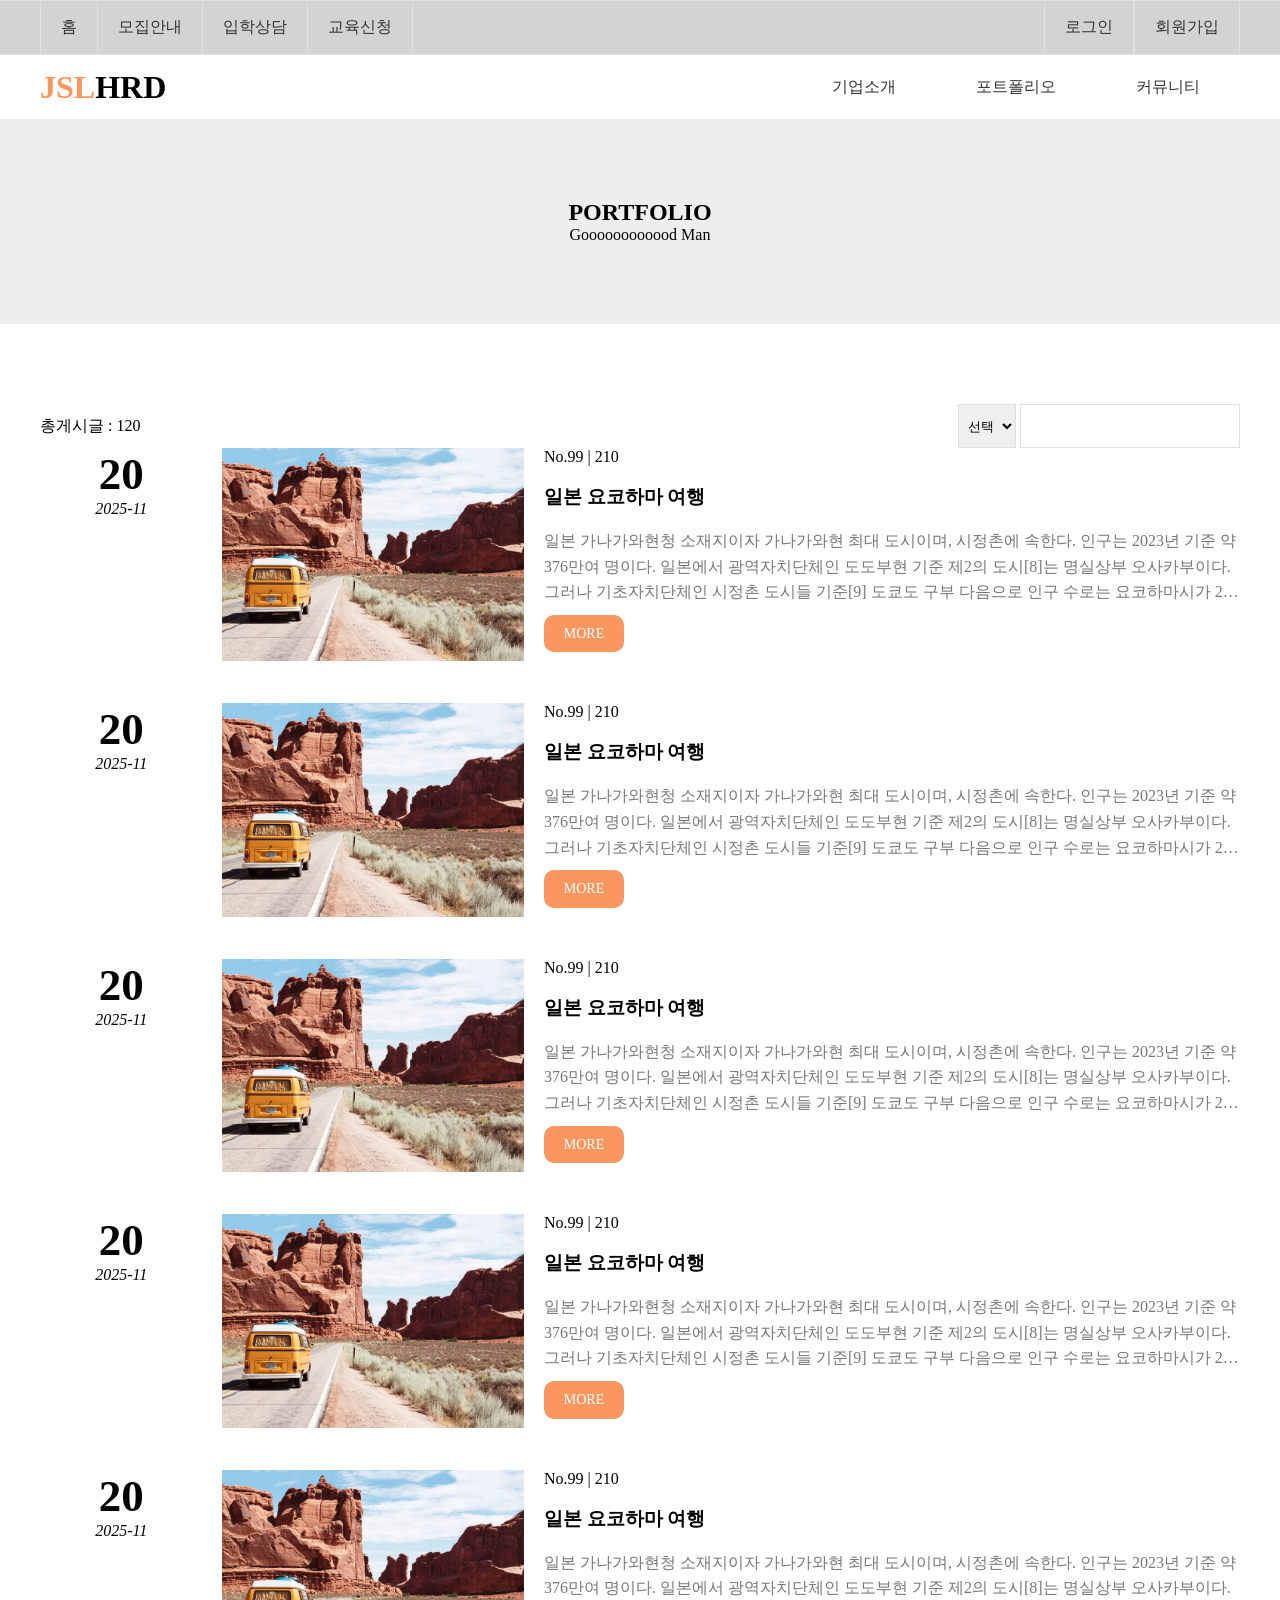
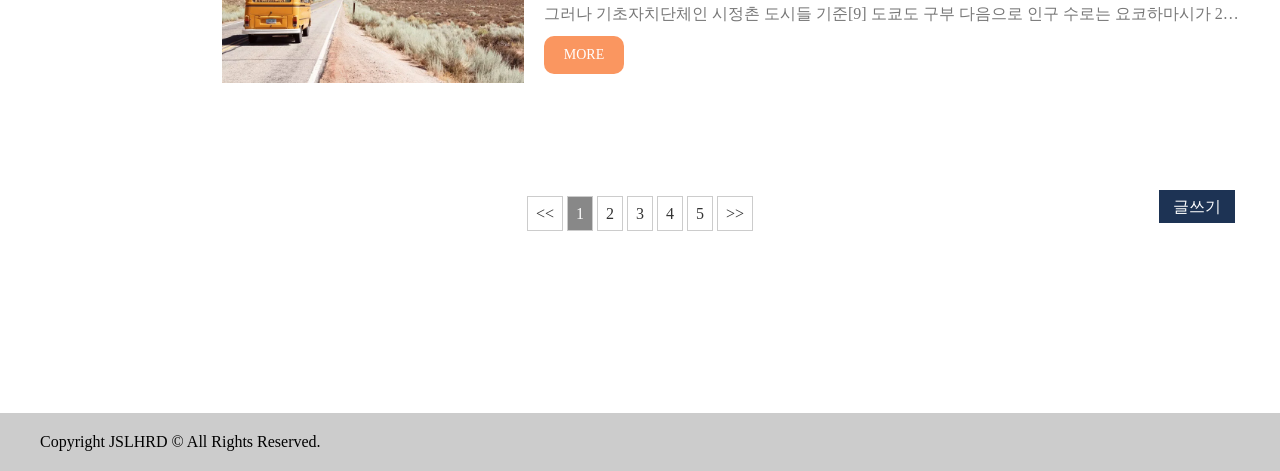
<file: src/main/webapp/portfolio/list.html>
<!DOCTYPE html>
<html>
<head>
<meta charset="UTF-8">
<title>JSLHRD</title>
<link href="../css/mystyle.css" rel="stylesheet">
</head>
<body>
    <div class="top_navigation">
        <header class="header">
        <nav class="top_left">
                <ul>
                    <li><a href="/">홈</a></li>
                    <li><a href="">모집안내</a></li>
                    <li><a href="">입학상담</a></li>
                    <li><a href="">교육신청</a></li>
                </ul>
            </nav>
            <nav class="top_right">
                <ul>
                    <li><a href="">로그인</a></li>
                    <li><a href="">회원가입</a></li>
                </ul>
            </nav>
        </header>
    </div>
    <div class="gnb_group">
        <h1 class="logo"><span>JSL</span>HRD</h1>
        <nav class="gnb">
            <ul class="nav_1depth">
                <li><a href="">기업소개</a></li>
                <li><a href="">포트폴리오</a></li>
                <li><a href="">커뮤니티</a></li>
            </ul>
        </nav>
    </div>
    
    <div class="subvisual">
        <div class="sub-inner">
            <div class="sub-title">
                <h2>PORTFOLIO</h2>
                <p>Goooooooooood Man</p>
            </div>
        </div>
    </div>
    
    <div class="sub-container">
        <div class="search-group">
            <div class="count">
                <span class="count">총게시글 : 120</span>
            </div>
            <div class="search">
                <form name="my" method="post" action="" onsubmit="return check()">
                    <select name="type">
                        <option value="">선택</option>
                        <option value="title">제목</option>
                        <option value="content">내용</option>
                    </select>
                    <input type="text" name="keyword">
                </form>
            </div>
        </div>
        
        <div class="search-content">
            <div class="date">
                <span>20</span>
                <em>2025-11</em>
            </div>
            <div class="search-img">
                <img src="../images/image_1.jpg" alt="">
            </div>
            <div class="search-text">
                <div>
                    <span>No.99</span> | <span>210</span>
                </div>
                <div>
                    <h3>일본 요코하마 여행</h3>
                </div>
                <div class="txt">
                    <p>일본 가나가와현청 소재지이자 가나가와현 최대 도시이며, 시정촌에 속한다. 인구는 2023년 기준 약 376만여 명이다. 일본에서 광역자치단체인 도도부현 기준 제2의 도시[8]는 명실상부 오사카부이다. 그러나 기초자치단체인 시정촌 도시들 기준[9] 도쿄도 구부 다음으로 인구 수로는 요코하마시가 2번 째로 많아 시정촌 2위 도시 자리를 두고 오사카시와 의견이 나누어지기도 한다.[10] 일반적으로 일본 시정촌 제2의 도시는 오사카시, 제3의 도시는 나고야시로 인정받는데 이는 요코하마가 도쿄 근교에 위치하여 독자 도시권을 이루지 않고 도쿄권에 속하기 때문이다. 즉 이 경우 독자 도시권을 이루고 있는 오사카, 나고야에 비해 요코하마는 도쿄권의 일부로 간주되어 아예 비교의 후보에도 오르지 못하는 것이다.[11][12] 그리고 경제 규모로도 요코하마가 오사카에 뒤진다.</p>
                    <p><a href="" class="more">MORE</a></p>
                </div>
            </div>
        </div>
        <div class="search-content">
            <div class="date">
                <span>20</span>
                <em>2025-11</em>
            </div>
            <div class="search-img">
                <img src="../images/image_1.jpg" alt="">
            </div>
            <div class="search-text">
                <div>
                    <span>No.99</span> | <span>210</span>
                </div>
                <div>
                    <h3>일본 요코하마 여행</h3>
                </div>
                <div class="txt">
                    <p>일본 가나가와현청 소재지이자 가나가와현 최대 도시이며, 시정촌에 속한다. 인구는 2023년 기준 약 376만여 명이다. 일본에서 광역자치단체인 도도부현 기준 제2의 도시[8]는 명실상부 오사카부이다. 그러나 기초자치단체인 시정촌 도시들 기준[9] 도쿄도 구부 다음으로 인구 수로는 요코하마시가 2번 째로 많아 시정촌 2위 도시 자리를 두고 오사카시와 의견이 나누어지기도 한다.[10] 일반적으로 일본 시정촌 제2의 도시는 오사카시, 제3의 도시는 나고야시로 인정받는데 이는 요코하마가 도쿄 근교에 위치하여 독자 도시권을 이루지 않고 도쿄권에 속하기 때문이다. 즉 이 경우 독자 도시권을 이루고 있는 오사카, 나고야에 비해 요코하마는 도쿄권의 일부로 간주되어 아예 비교의 후보에도 오르지 못하는 것이다.[11][12] 그리고 경제 규모로도 요코하마가 오사카에 뒤진다.</p>
                    <p><a href="" class="more">MORE</a></p>
                </div>
            </div>
        </div>
        <div class="search-content">
            <div class="date">
                <span>20</span>
                <em>2025-11</em>
            </div>
            <div class="search-img">
                <img src="../images/image_1.jpg" alt="">
            </div>
            <div class="search-text">
                <div>
                    <span>No.99</span> | <span>210</span>
                </div>
                <div>
                    <h3>일본 요코하마 여행</h3>
                </div>
                <div class="txt">
                    <p>일본 가나가와현청 소재지이자 가나가와현 최대 도시이며, 시정촌에 속한다. 인구는 2023년 기준 약 376만여 명이다. 일본에서 광역자치단체인 도도부현 기준 제2의 도시[8]는 명실상부 오사카부이다. 그러나 기초자치단체인 시정촌 도시들 기준[9] 도쿄도 구부 다음으로 인구 수로는 요코하마시가 2번 째로 많아 시정촌 2위 도시 자리를 두고 오사카시와 의견이 나누어지기도 한다.[10] 일반적으로 일본 시정촌 제2의 도시는 오사카시, 제3의 도시는 나고야시로 인정받는데 이는 요코하마가 도쿄 근교에 위치하여 독자 도시권을 이루지 않고 도쿄권에 속하기 때문이다. 즉 이 경우 독자 도시권을 이루고 있는 오사카, 나고야에 비해 요코하마는 도쿄권의 일부로 간주되어 아예 비교의 후보에도 오르지 못하는 것이다.[11][12] 그리고 경제 규모로도 요코하마가 오사카에 뒤진다.</p>
                    <p><a href="" class="more">MORE</a></p>
                </div>
            </div>
        </div>
        <div class="search-content">
            <div class="date">
                <span>20</span>
                <em>2025-11</em>
            </div>
            <div class="search-img">
                <img src="../images/image_1.jpg" alt="">
            </div>
            <div class="search-text">
                <div>
                    <span>No.99</span> | <span>210</span>
                </div>
                <div>
                    <h3>일본 요코하마 여행</h3>
                </div>
                <div class="txt">
                    <p>일본 가나가와현청 소재지이자 가나가와현 최대 도시이며, 시정촌에 속한다. 인구는 2023년 기준 약 376만여 명이다. 일본에서 광역자치단체인 도도부현 기준 제2의 도시[8]는 명실상부 오사카부이다. 그러나 기초자치단체인 시정촌 도시들 기준[9] 도쿄도 구부 다음으로 인구 수로는 요코하마시가 2번 째로 많아 시정촌 2위 도시 자리를 두고 오사카시와 의견이 나누어지기도 한다.[10] 일반적으로 일본 시정촌 제2의 도시는 오사카시, 제3의 도시는 나고야시로 인정받는데 이는 요코하마가 도쿄 근교에 위치하여 독자 도시권을 이루지 않고 도쿄권에 속하기 때문이다. 즉 이 경우 독자 도시권을 이루고 있는 오사카, 나고야에 비해 요코하마는 도쿄권의 일부로 간주되어 아예 비교의 후보에도 오르지 못하는 것이다.[11][12] 그리고 경제 규모로도 요코하마가 오사카에 뒤진다.</p>
                    <p><a href="" class="more">MORE</a></p>
                </div>
            </div>
        </div>
        <div class="search-content">
            <div class="date">
                <span>20</span>
                <em>2025-11</em>
            </div>
            <div class="search-img">
                <img src="../images/image_1.jpg" alt="">
            </div>
            <div class="search-text">
                <div>
                    <span>No.99</span> | <span>210</span>
                </div>
                <div>
                    <h3>일본 요코하마 여행</h3>
                </div>
                <div class="txt">
                    <p>일본 가나가와현청 소재지이자 가나가와현 최대 도시이며, 시정촌에 속한다. 인구는 2023년 기준 약 376만여 명이다. 일본에서 광역자치단체인 도도부현 기준 제2의 도시[8]는 명실상부 오사카부이다. 그러나 기초자치단체인 시정촌 도시들 기준[9] 도쿄도 구부 다음으로 인구 수로는 요코하마시가 2번 째로 많아 시정촌 2위 도시 자리를 두고 오사카시와 의견이 나누어지기도 한다.[10] 일반적으로 일본 시정촌 제2의 도시는 오사카시, 제3의 도시는 나고야시로 인정받는데 이는 요코하마가 도쿄 근교에 위치하여 독자 도시권을 이루지 않고 도쿄권에 속하기 때문이다. 즉 이 경우 독자 도시권을 이루고 있는 오사카, 나고야에 비해 요코하마는 도쿄권의 일부로 간주되어 아예 비교의 후보에도 오르지 못하는 것이다.[11][12] 그리고 경제 규모로도 요코하마가 오사카에 뒤진다.</p>
                    <p><a href="" class="more">MORE</a></p>
                </div>
            </div>
        </div>
        <div class="page">
            <div class="number">
	            <a href="">&lt;&lt;</a>
	            <a href="" class="active">1</a>
	            <a href="">2</a>
	            <a href="">3</a>
	            <a href="">4</a>
	            <a href="">5</a>
	            <a href="">&gt;&gt;</a>
            </div>
            <div class="writer">
                <a href="">글쓰기</a>
            </div>
        </div>
    </div>
    
    
    <footer class="footer">
        <div class="footer-inner">
            <p>Copyright JSLHRD &copy; All Rights Reserved.</p>
        </div>
    </footer>
</body>
</html>
</file>
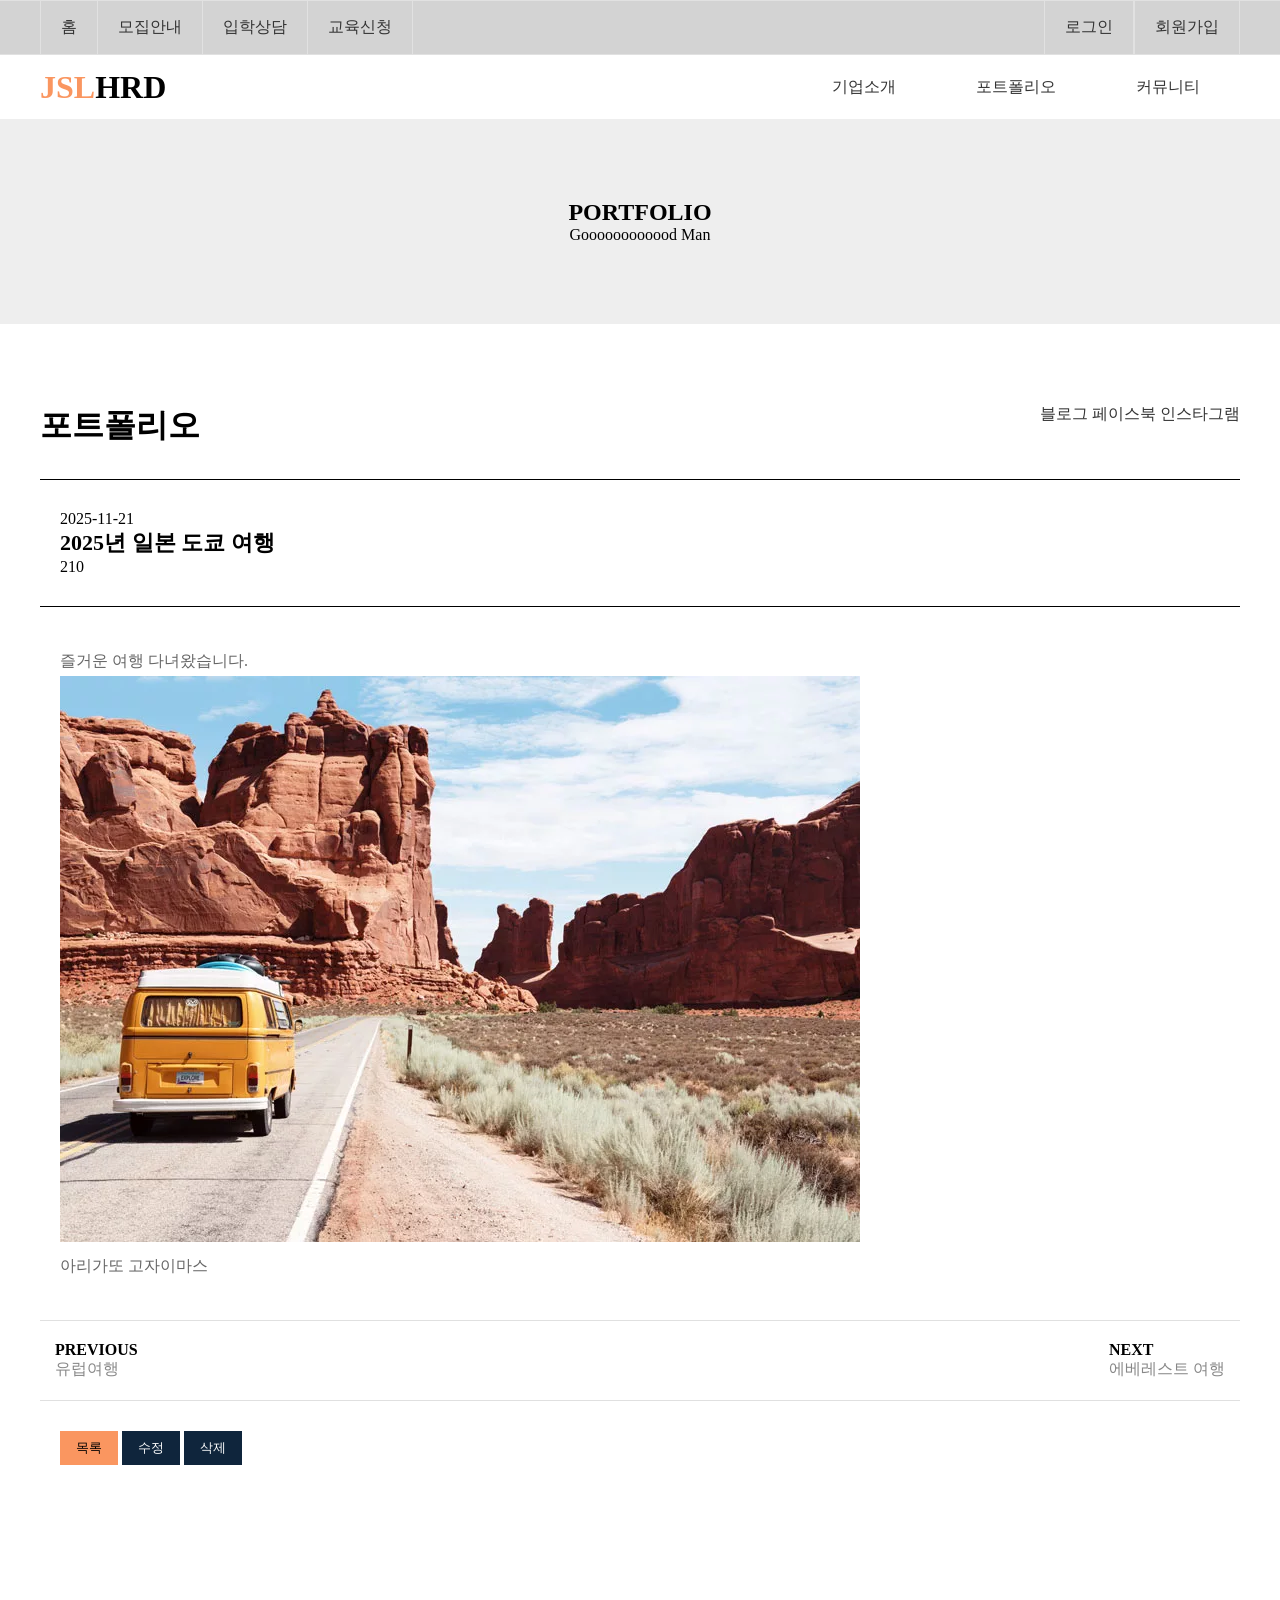
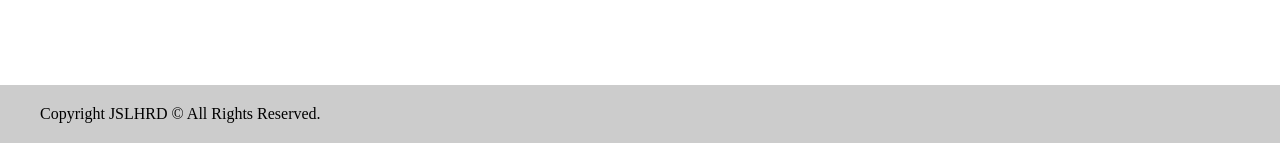
<file: src/main/webapp/portfolio/view.html>
<!DOCTYPE html>
<html>
<head>
<meta charset="UTF-8">
<title>JSLHRD</title>
<link href="../css/mystyle.css" rel="stylesheet">
</head>
<body>
    <div class="top_navigation">
        <header class="header">
        <nav class="top_left">
                <ul>
                    <li><a href="/">홈</a></li>
                    <li><a href="">모집안내</a></li>
                    <li><a href="">입학상담</a></li>
                    <li><a href="">교육신청</a></li>
                </ul>
            </nav>
            <nav class="top_right">
                <ul>
                    <li><a href="">로그인</a></li>
                    <li><a href="">회원가입</a></li>
                </ul>
            </nav>
        </header>
    </div>
    <div class="gnb_group">
        <h1 class="logo"><span>JSL</span>HRD</h1>
        <nav class="gnb">
            <ul class="nav_1depth">
                <li><a href="">기업소개</a></li>
                <li><a href="">포트폴리오</a></li>
                <li><a href="">커뮤니티</a></li>
            </ul>
        </nav>
    </div>
    
    <div class="subvisual">
        <div class="sub-inner">
            <div class="sub-title">
                <h2>PORTFOLIO</h2>
                <p>Goooooooooood Man</p>
            </div>
        </div>
    </div>
    
    <div class="sub-container">
        <div class="sub-left">
            <h3 class="subtit">포트폴리오</h3>
            <div class="btn-sns">
                <a href="">블로그</a>
                <a href="">페이스북</a>
                <a href="">인스타그램</a>
            </div>
        </div>
        <div class="board-view">
            <div class="board-header">
                <span class="date">2025-11-21</span>
                <strong>2025년 일본 도쿄 여행</strong>
                <span class="icon-view">210</span>
            </div>
            <div class="board-body">
                <p>즐거운 여행 다녀왔습니다.</p>
                <p><img src="../images/image_1.jpg" alt=""></p>
                <p>아리가또 고자이마스</p>
            </div>
            <div class="board-controller">
                <a href="" class="prev">
                    <strong>Previous</strong>
                    <span>유럽여행</span>
                </a>
                <a href="" class="next">
                    <strong>Next</strong>
                    <span>에베레스트 여행</span>
                </a>
            </div>
            <div class="btn-board">
                <button type="button" class="submit">목록</button>
                <button type="button" class="reset">수정</button>
                <button type="button" class="list">삭제</button>
            </div>
        </div>
        <!-- <div class="side">
            <h2>JSL커뮤니티</h2>
            <ul class="menu">
                <li><a href="" class="active">공지사항</a></li>
                <li><a href="">일본취업정보</a></li>
                <li><a href="">질문답변</a></li>
                <li><a href="">인터뷰</a></li>
            </ul>
        </div> -->
    </div>
    
    
    <footer class="footer">
        <div class="footer-inner">
            <p>Copyright JSLHRD &copy; All Rights Reserved.</p>
        </div>
    </footer>
</body>
</html>
</file>
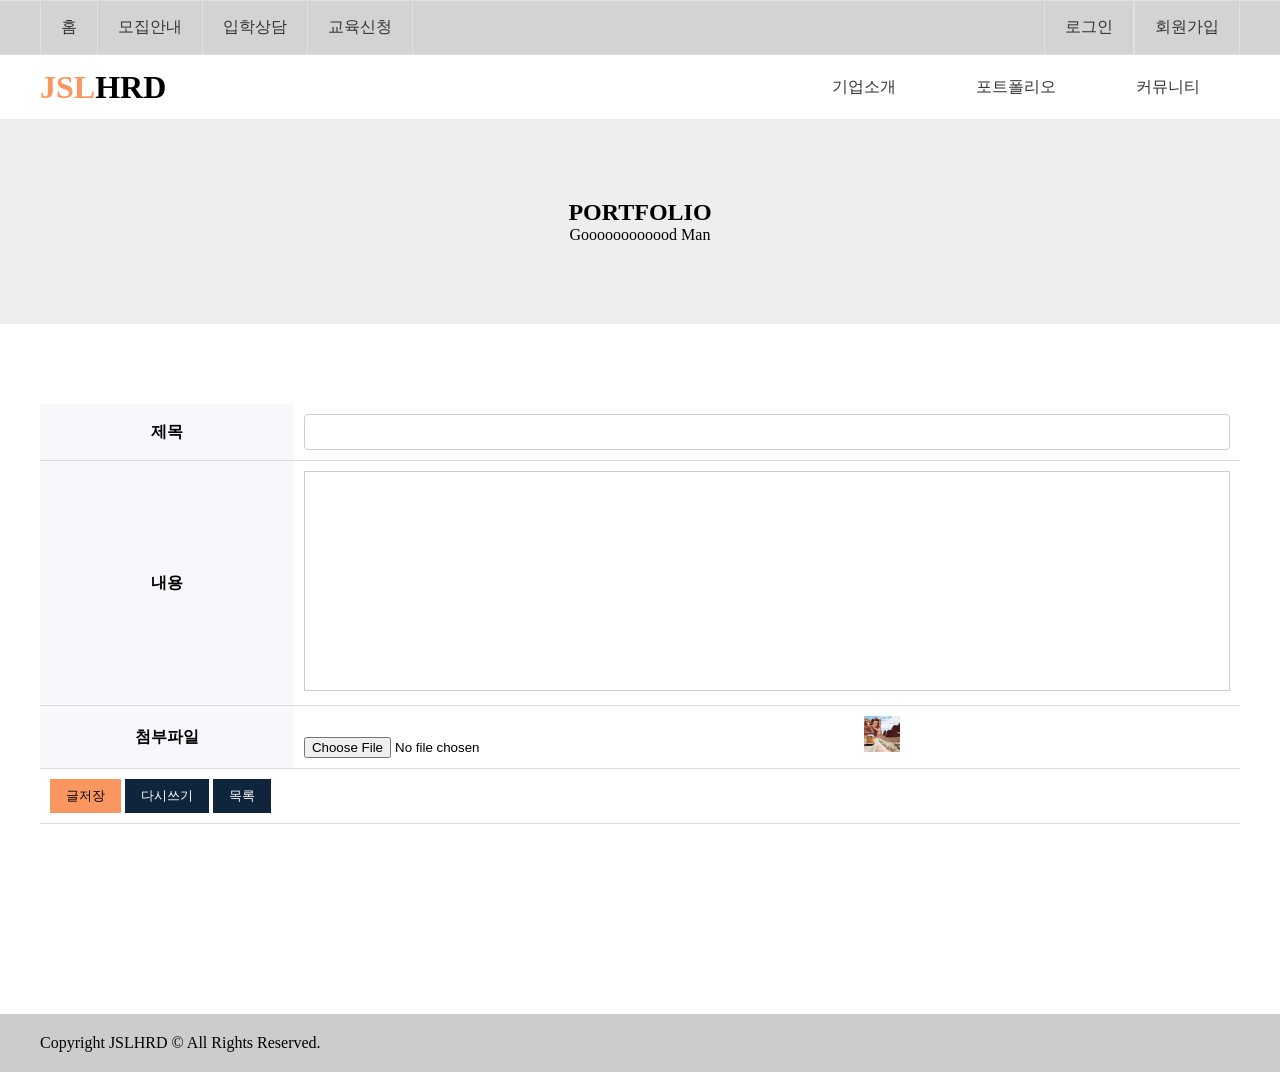
<file: src/main/webapp/portfolio/write.html>
<!DOCTYPE html>
<html>
<head>
<meta charset="UTF-8">
<title>JSLHRD</title>
<link href="../css/mystyle.css" rel="stylesheet">
</head>
<body>
    <div class="top_navigation">
        <header class="header">
        <nav class="top_left">
                <ul>
                    <li><a href="/">홈</a></li>
                    <li><a href="">모집안내</a></li>
                    <li><a href="">입학상담</a></li>
                    <li><a href="">교육신청</a></li>
                </ul>
            </nav>
            <nav class="top_right">
                <ul>
                    <li><a href="">로그인</a></li>
                    <li><a href="">회원가입</a></li>
                </ul>
            </nav>
        </header>
    </div>
    <div class="gnb_group">
        <h1 class="logo"><span>JSL</span>HRD</h1>
        <nav class="gnb">
            <ul class="nav_1depth">
                <li><a href="">기업소개</a></li>
                <li><a href="">포트폴리오</a></li>
                <li><a href="">커뮤니티</a></li>
            </ul>
        </nav>
    </div>
    
    <div class="subvisual">
        <div class="sub-inner">
            <div class="sub-title">
                <h2>PORTFOLIO</h2>
                <p>Goooooooooood Man</p>
            </div>
        </div>
    </div>
    
    <div class="sub-container">
        <div class="writebox">
            <form name="my" method="post" action="" enctype="multipart/form-data" onsubmit="return check()">
                <table class="border-table">
                    <tr>
                        <th>제목</th>
                        <td><input type="text" name="title"></td>
                    </tr>
                    <tr>
                        <th>내용</th>
                        <td><textarea name="content"></textarea></td>
                    </tr>
                    <tr>
                        <th>첨부파일</th>
                        <td>
                            <input type="file" name="imgFile">
                            <img src="../images/image_1.jpg" alt="" style="width: 36px; height: 36px;">
                        </td>
                    </tr>
                    <tr>
                        <td colspan="2">
                            <button type="submit" class="submit">글저장</button>
                            <button type="reset" class="reset">다시쓰기</button>
                            <button type="button" class="list">목록</button>
                        </td>
                    </tr>
                </table>
            </form>
        </div>
        <!-- <div class="side">
            <h2>JSL커뮤니티</h2>
            <ul class="menu">
                <li><a href="" class="active">공지사항</a></li>
                <li><a href="">일본취업정보</a></li>
                <li><a href="">질문답변</a></li>
                <li><a href="">인터뷰</a></li>
            </ul>
        </div> -->
    </div>
    
    
    <footer class="footer">
        <div class="footer-inner">
            <p>Copyright JSLHRD &copy; All Rights Reserved.</p>
        </div>
    </footer>
</body>
</html>
</file>
<file: src/main/webapp/css/mystyle.css>
@charset "UTF-8";

*{ margin: 0; padding: 0; box-sizing: border-box; }
ul, ol{ list-style: none; }
a{ text-decoration: none; color: #333; }

.submit{ background: #fa9660; border: none; padding: 8px 16px; cursor: pointer; }
.reset{ background: #0f253c; color: #fff; border: none; padding: 8px 16px; cursor: pointer; }
.list{ background: #0f253c; color: #fff; border: none; padding: 8px 16px; cursor: pointer; }

.top_navigation{ background: #d3d3d3; border-top: 1px solid #e1e1e1; border-bottom: 1px solid #e1e1e1 }
.header{ width: 1200px; margin: 0 auto; display: flex; justify-content: space-between; }

.top_left > ul{ display: flex; }
.top_left > ul li{ padding: 16px 20px; border-right: 1px solid #e1e1e1; }
.top_left > ul li:first-child{ border-left: 1px solid #e1e1e1; }
.top_right > ul{ display: flex; }
.top_right > ul li{ padding: 16px 20px; border-right: 1px solid #e1e1e1; border-left: 1px solid #e1e1e1; }

.gnb_group{ width: 1200px; display: flex; align-items: center; justify-content: space-between; margin: 0 auto; }
.gnb_group .logo span{ color: #fa9660; }
.gnb_group .nav_1depth{ display: flex; }
.gnb_group .nav_1depth > li{ padding: 0 40px; position: relative; }
.gnb_group .nav_1depth > li > a{ line-height: 64px; }
.gnb_group .nav_2depth{ position: absolute; z-index: 99; background: #fff; border: 1px solid #ddd; border-top: none; width: 100%; display: none; }
.gnb_group .nav_2depth li{ line-height: 40px; border-bottom: 1px solid #ddd; padding: 0 10px; }


.mainvisual{ height: 610px; border-top: 1px solid #e1e1e1; border-bottom: 1px solid #e1e1e1; background: url(/images/slide1.jpg) center center; background-size: cover; margin-bottom: 80px; }
.visual-inner{ width: 1200px; height: 610px; margin: 0 auto; position: relative; }
.visual-inner .visual-title{ position: absolute; top: 40%; left: 18%; }
.visual-inner .visual-title h2{ font-size: 68px; color: #fff; text-shadow: 1px 1px 2px rgba(0,0,0,0.5); }

.container{ width: 1200px; margin: 0 auto; display: flex; }
.container .logoColor{ color: #fa9660; }
.container .box{ padding: 12px; }
.container img{ width: 100%; height: 160px; object-fit: cover; }
.container .box:first-child{ flex: 1.5; }
.container .box{ flex: 1; }
.container .cont1{ color: #555; margin-bottom: 28px; }
.container .more{ border: 2px solid #333; padding: 12px 18px; }
.container .portTitle{ padding: 18px 0; }
.container .box p{ color: #666; }

.footer{ background: #ccc; margin-top: 110px; }
.footer .footer-inner{ width: 1200px; margin: 0 auto; padding: 20px 0; }


/* portfolio */
.subvisual{ background: #eee; padding: 80px 0; text-align: center; }

.sub-container{ width: 1200px; margin: 0 auto; padding: 80px 0;/*  display: flex; justify-content: space-between; gap: 60px; */ }
.sub-container .sub-left{ flex: 2; }
.sub-container .side h2{ font-size: 24px; font-weight: bold; color: #111; margin-bottom: 20px; }
.sub-container .side .menu li a{ font-weight: bold; color: #333; padding: 13px; display: block; border-top: 1px solid #ccc; }
.sub-container .side .menu li a.active{ color: #fa9660; }
.sub-container .search-group{ display: flex; align-items: center; justify-content: space-between; }
.sub-container .search select{ height: 44px; border: 1px solid #e0e0e0; padding: 5px; }
.sub-container .search input{ height: 44px; border: 1px solid #e0e0e0; padding: 5px; width: 220px; }

.search-content{ display: flex; gap: 20px; margin-bottom: 38px; }
.search-content .date{ flex: 0.7; }
.search-content .date span{ display: block; font-size: 45px; font-weight: bold; text-align: center; }
.search-content .date em{ display: block; text-align: center; }
.search-content .search-img{ flex: 1.3; overflow: hidden; }
.search-content .search-img img{ width: 100%; transition: all 0.6s ease-out; }
.search-content .search-img img:hover{ transform: scale(1.2); }
.search-content .search-text{ flex: 3; }
.search-content .search-text h3{ padding: 18px 0; }
.search-content .search-text .txt{ color: #777; }
.search-content .search-text .txt .more{ display: inline-block; width: 80px; padding: 6px 12px; border-radius: 10px; background: #fa9660; color: #fff; text-align: center; font-size: 14px; margin-top: 10px; }
.search-content .search-text .txt p{ line-height: 160%; overflow: hidden; text-overflow: ellepsis; display: -webkit-box; -webkit-line-clamp: 3; -webkit-box-orient: vertical; }


.page{ padding: 80px 0 0; display: flex; justify-content: center; position: relative; }
.page .number a{ display: inline-blick; padding: 8px; color: #333; border: 1px solid #ccc; }
.page .number a.active{ background: #888; color: #fff; }
.page .writer{ position: absolute; bottom: 5px; right: 5px; }
.page .writer a{ padding: 8px 14px; background: #1d3354; color: #fff; }


table, th, td{ border-collapse: collapse; }
.border-table{ width: 100%;  }
.border-table th{ background: #f7f8fc; }
.border-table th, .border-table td{ padding: 10px; border-bottom: 1px solid #ddd; }

.border-table input[type="text"],
.border-table input[type="password"],
.border-table input[type="search"],
.border-table input[type="button"],
.border-table input[type="date"],
.border-table input[type="email"],
.border-table select{ width: 100%; padding: 5px; height: 36px; color: #333; border: 1px solid #ccc; border-radius: 4px; background: #fff; }
.border-table textarea{ resize: none; height: 220px; width: 100%; padding: 5px; border: 1px solid #ccc; }
.border-table input[type="file"]{ width: 60%; }




/* portfolio view */
.sub-container .sub-left{ display: flex; justify-content: space-between; height: 75px; }
.sub-container .sub-left .subtit{ font-size: 32px; color: #000; font-weight: bold; }

.sub-container .board-view .board-header{ padding: 30px 20px; border-top: 1px solid #000; border-bottom: 1px solid #000; }
.sub-container .board-view .board-header strong{ display: block; font-weight: bold; color: #000; font-size: 22px; }
.sub-container .board-body{ padding: 40px 20px; line-height: 180%; color: #666; }
.sub-container .board-controller{ display: flex; justify-content: space-between; border-top: 1px solid #e0e0e0; border-bottom: 1px solid #e0e0e0; padding: 20px 15px; }
.sub-container .board-controller strong{ display: block; font-weight: bold; text-transform: uppercase; color: #000; }
.sub-container .board-controller span{ color: #888; }
.sub-container .btn-board{ padding: 30px 20px; }


/* login */
.loginbox{ width: 600px; margin: 0 auto; border: 1px solid #ddd; padding: 26px; }
.loginbox h2{ padding-bottom: 10px; border-bottom: 1px solid #ccc; margin-bottom: 40px; }
</file>
